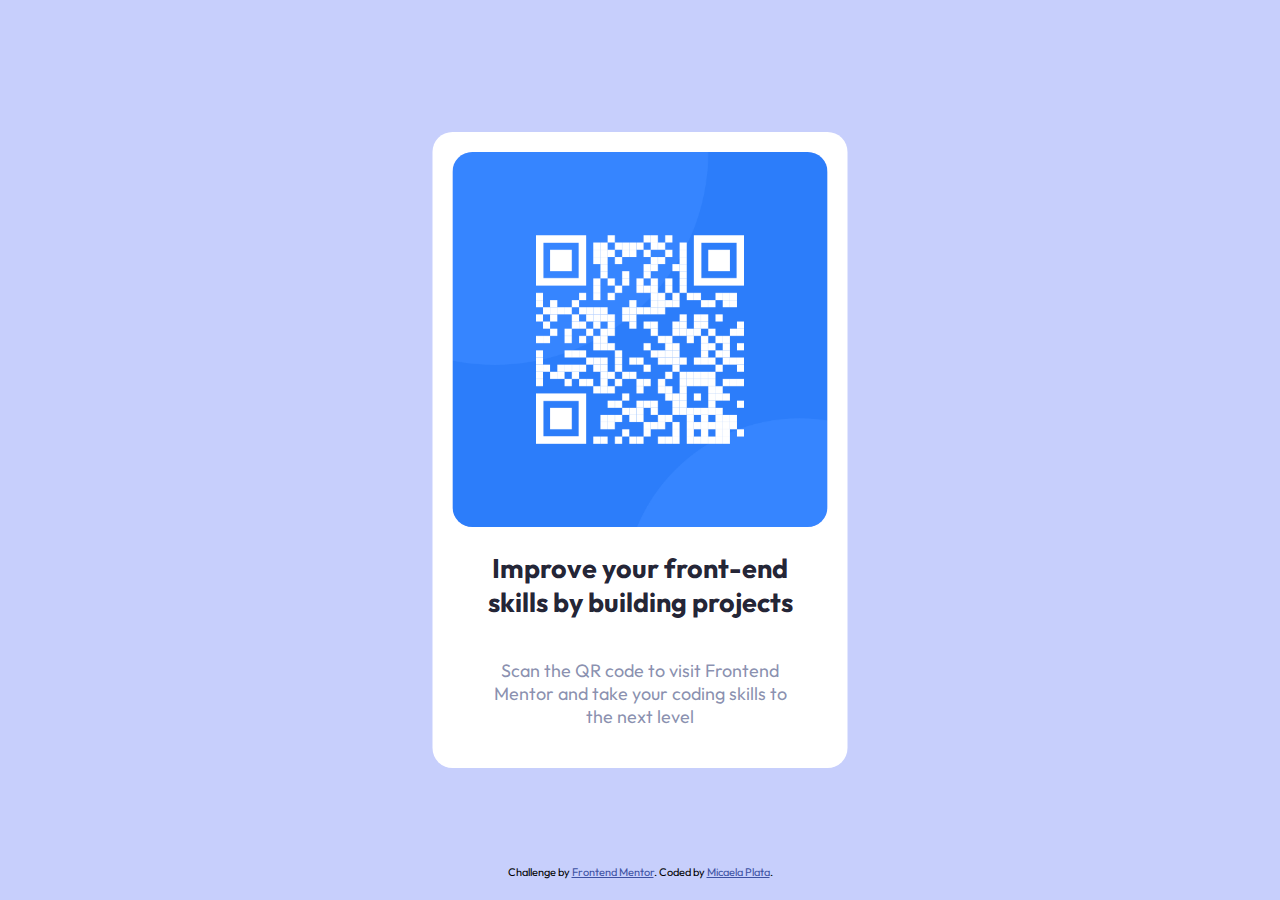
<file: index.html>
<!DOCTYPE html>
<html lang="en">
<head>
  <meta charset="UTF-8">
  <meta http-equiv="X-UA-Compatible" content="IE=edge">
  <meta name="viewport" content="width=device-width, initial-scale=1.0"> <!-- displays site properly based on user's device -->
  <link rel="icon" type="image/png" sizes="32x32" href="./images/favicon-32x32.png">
  <title>Frontend Mentor | QR code component</title>
  <link rel="stylesheet" href="estilo.css">
</head>
<body>
  <section class="code-frame">
    <img src="./images/image-qr-code.png" alt="Codigo QR">
    <h3>Improve your front-end <br>
      skills by building projects</h3>
    <p>Scan the QR code to visit Frontend <br> Mentor and take your coding skills to <br> the next level</p>
  </section>
 
    <div class="attribution">
      Challenge by <a href="https://www.frontendmentor.io?ref=challenge" target="_blank">Frontend Mentor</a>. 
      Coded by <a href="https://www.linkedin.com/in/micaelaplata/">Micaela Plata</a>.
    </div>
</body>
</html>
</file>
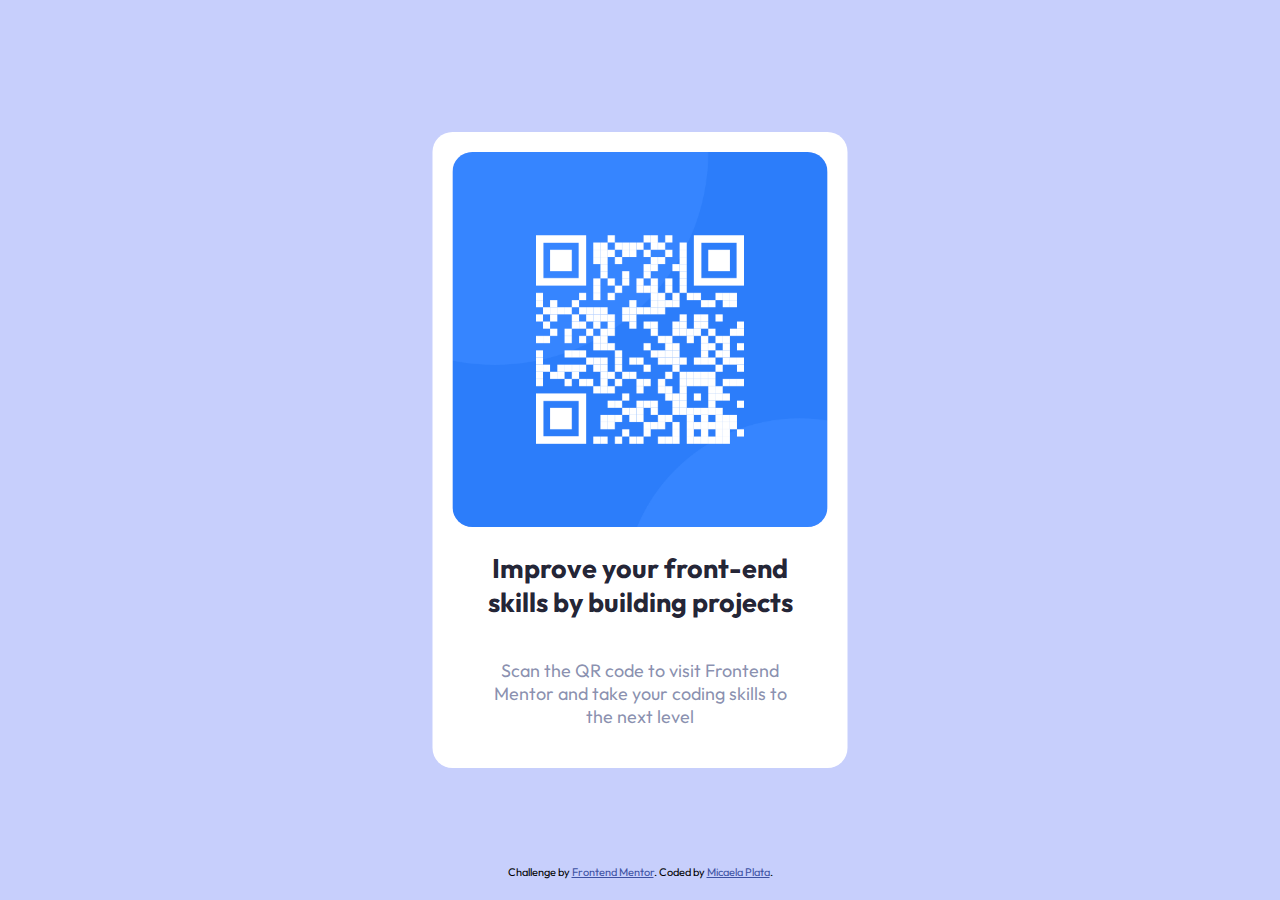
<file: index1.html>
<!DOCTYPE html>
<html lang="en">
<head>
  <meta charset="UTF-8">
  <meta http-equiv="X-UA-Compatible" content="IE=edge">
  <meta name="viewport" content="width=device-width, initial-scale=1.0"> <!-- displays site properly based on user's device -->
  <link rel="icon" type="image/png" sizes="32x32" href="./images/favicon-32x32.png">
  <title>Frontend Mentor | QR code component</title>
  <link rel="stylesheet" href="estilo.css">
</head>
<body>
  <section class="code-frame">
    <img src="./images/image-qr-code.png" alt="Codigo QR">
    <h3>Improve your front-end <br>
      skills by building projects</h3>
    <p>Scan the QR code to visit Frontend <br> Mentor and take your coding skills to <br> the next level</p>
  </section>
 
    <div class="attribution">
      Challenge by <a href="https://www.frontendmentor.io?ref=challenge" target="_blank">Frontend Mentor</a>. 
      Coded by <a href="https://www.linkedin.com/in/micaelaplata/">Micaela Plata</a>.
    </div>
</body>
</html>
</file>
<file: estilo.css>
@import url('https://fonts.googleapis.com/css2?family=Outfit:wght@400;700&display=swap');

* {
    margin: 0;
    padding: 0;
    background:#C7CFFC;
    font-family: 'Outfit', sans-serif;
}

.code-frame {
    position: absolute;
    top: 50%;
    left: 50%;
    transform: translate(-50%, -50%);
}

.code-frame, h3, p {
    text-align: center;
    /*width: 50%;*/
    padding: 20px;
    border-radius: 20px;
    background-color: #FFFFFF;
}

.code-frame img {
    border-radius: 20px;
    height: 375px;
}

.code-frame h3 {
    font-size: 27px;
    text-align: center;
    color: #1d2031fb;
}

.code-frame p {
    color:#575f8db2;
    font-size: 18px;
}


@media only screen and (max-width: 800px) {
    .code-frame img {
        height: 285px;
    }

    .code-frame h3 {
        font-size: 21px;
    }
    
    .code-frame p {
        font-size: 15px;
    }
    
}

.attribution { 
    font-size: 11px; 
    text-align: center; 
    position:fixed;
    left:0px;
    bottom:0px;
    height:35px;
    width:100%;
}

.attribution a { 
    color: hsl(228, 45%, 44%); 
}
</file>
